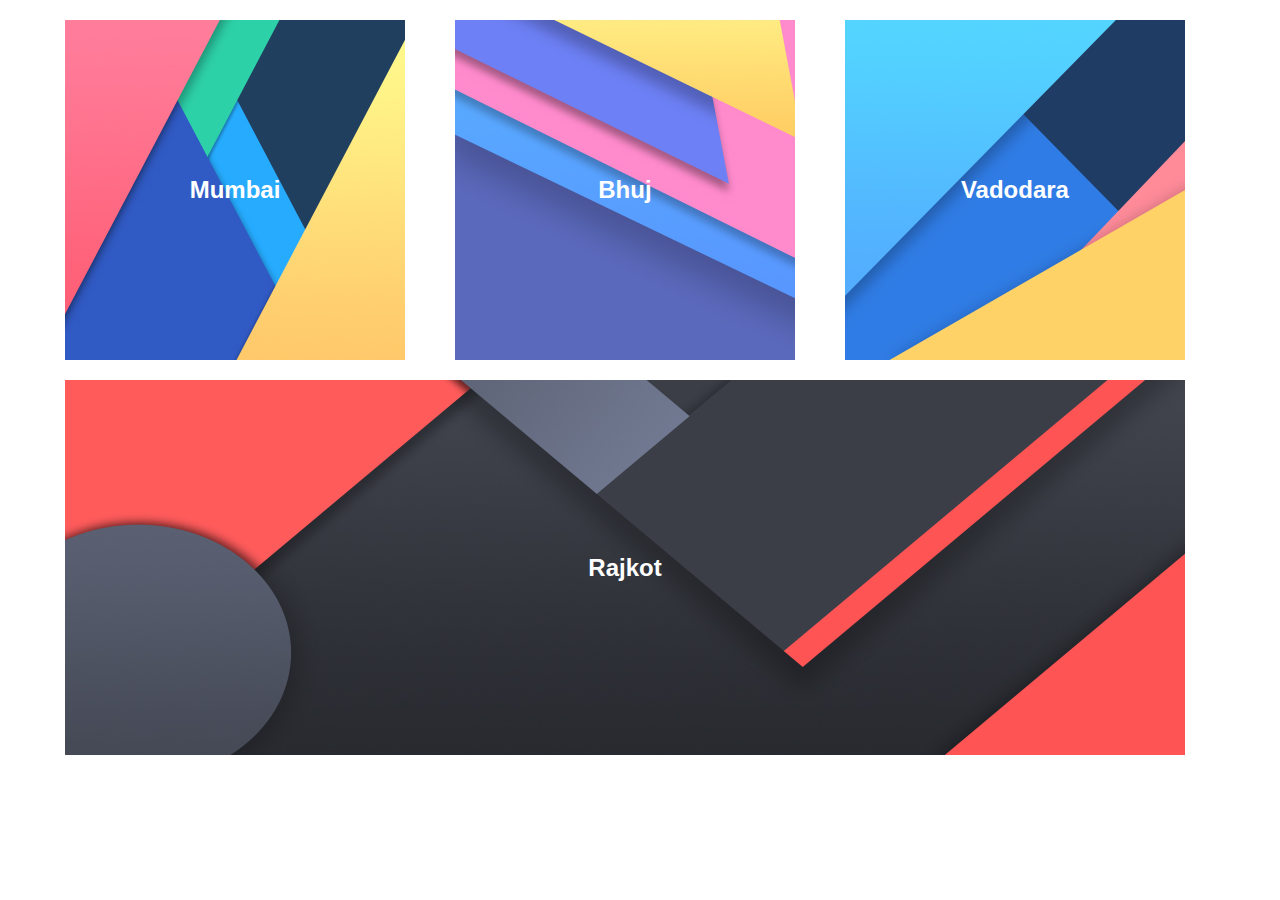
<file: index.html>
<!DOCTYPE html>
<html>
<head>
	<meta charset="utf-8">
	<title>Happiness Workshop</title>
	<meta name="author" content="happinessworkshop.net">
	<meta name="viewport" content="width=device-width, initial-scale=1, maximum-scale=1">
  	<link rel="stylesheet" href="css/zerogrid.css">
	<link rel="stylesheet" href="css/style.css">
	<link rel="stylesheet" href="css/lightbox.css">

    <link href="font-awesome/css/font-awesome.min.css" rel="stylesheet" type="text/css">
	
	
	<link rel="stylesheet" href="css/menu.css">
	<script src="js/jquery1111.min.js" type="text/javascript"></script>
	<script src="js/script.js"></script>	
</head>

<body>
<div class="wrap-body">
<section id="container">
	<div class="wrap-container">
		<section class="content-box box-1">
			<div class="zerogrid">
				<div class="wrap-box">
					<div class="row">
						<div class="col-1-3">
							<div class="wrap-col">
								<div class="item-container">
									<div class="title">
										<h2>Mumbai</h2>
									</div>
									<div class="item-caption yellow">
										<a href="./Mumbai">
											<div class="item-caption-inner">
												<div class="item-caption-inner1">
													<span>Happiness Workshop at Mumbai.</span>
												</div>
											</div>
										</a>
									</div>
									<img  src="images/2.jpg" alt=""/>
								</div>
								</div></div>

						<div class="col-1-3">
							<div class="wrap-col">
								<div class="item-container">
									<div class="title">
										<h2>Bhuj</h2>
									</div>
									<div class="item-caption orange">
										<a href="./Bhuj">
											<div class="item-caption-inner">
												<div class="item-caption-inner1">
													<span>Happiness Workshop at Bhuj.</span>
												</div>
											</div>
										</a>
									</div>
									<img  src="images/3.jpg" alt=""/>
								</div>



							</div>
						</div>


												<div class="col-1-3">
							<div class="wrap-col">
								<div class="item-container">
									<div class="title">
										<h2>Vadodara</h2>
									</div>
									<div class="item-caption blue">
										<a href="./Vadodara">
											<div class="item-caption-inner">
												<div class="item-caption-inner1">
													<span>Happiness Workshop at Vadodara.</span>
												</div>
											</div>
										</a>
									</div>
									<img  src="images/6.jpg" alt=""/>
								</div>
							</div>
						</div>

					</div>


					<div class="row">


<div class="col-3-3">
							<div class="wrap-col">
								<div class="item-container">
									<div class="title">
										<h2>Rajkot</h2>
									</div>
									<div class="item-caption blue">
										<a href="./Rajkot">
											<div class="item-caption-inner">
												<div class="item-caption-inner1">
													<span>Happiness Workshop at Rajkot.</span>
												</div>
											</div>
										</a>
									</div>
									<img  src="images/5.jpg" alt=""/>
								</div>
							</div>
						</div>












				<!--<div class="col-2-3">
							<div class="wrap-col">
								<div class="item-container">
									<div class="title">
										<h2>Marketing Research Solutions</h2>
									</div>
									<div class="item-caption purple">
										<a href="#">
											<div class="item-caption-inner">
												<div class="item-caption-inner1">
													<span>Driving competitive advantage through leaders: that is the common denominator across everything we do. Our service is grounded in rigorous research and proven through decades of practical experience. Each is continually adapted to keep pace with the realities of a turbulent, changing world. To meet your needs with precision, our consultants work in global practices defined by industries and organizational functions in which they have significant prior executive-level experience. We stay on the leading edge of what matters most in your world, and maintain close personal connections with the best talent in your field.</span>
												</div>
											</div>
										</a>
									</div>
									<img  src="images/5.jpg" alt=""/>
								</div>
							</div>
						</div>-->

					</div>
				</div>
			</div>
		</section>
</body></html>
</file>
<file: css/zerogrid.css>
/*
Zerotheme.com | Free Html5 Responsive Templates
Zerogrid - A Single Grid System for Responsive Design
Author: Kimmy
Version : 3.0
Author URI: http://www.zerotheme.com/
*/
/* -------------------------------------------- */
/* ------------------Grid System--------------- */ 
.zerogrid{ width: 1200px; position: relative; margin: 0 auto; padding: 0px;}
.zerogrid:after { content: "\0020"; display: block; height: 0; clear: both; visibility: hidden; }

.zerogrid .f-right{float: right!important;}
.zerogrid .f-left{float: left!important;}

.zerogrid .row{}
.zerogrid .row:before,.row:after { content: '\0020'; display: block; overflow: hidden; visibility: hidden; width: 0; height: 0; }
.zerogrid .row:after{clear: both; }
.zerogrid .row{zoom: 1;}

.zerogrid .wrap-col{margin:10px;}

.zerogrid .col-1-2, .zerogrid .col-1-3, .zerogrid .col-2-3, .zerogrid .col-1-4, .zerogrid .col-2-4, .zerogrid .col-3-4, .zerogrid .col-1-5, .zerogrid .col-2-5, .zerogrid .col-3-5, .zerogrid .col-4-5, .zerogrid .col-1-6, .zerogrid .col-2-6, .zerogrid .col-3-6, .zerogrid .col-4-6, .zerogrid .col-5-6{float:left; display: inline-block;}

.zerogrid .col-full{width:100%;}

.zerogrid .col-1-2,.zerogrid .col-1-2-fixed{width:50%;}
.zerogrid .offset-1-2{margin-left: 50%;}

.zerogrid .col-1-3,.zerogrid .col-1-3-fixed{width:33.33%;}
.zerogrid .col-2-3,.zerogrid .col-2-3-fixed{width:66.66%;}
.zerogrid .offset-1-3{margin-left: 33.33%;}
.zerogrid .offset-2-3{margin-left: 66.66%;}

.zerogrid .col-1-4,.zerogrid .col-1-4-fixed{width:25%;}
.zerogrid .col-2-4,.zerogrid .col-2-4-fixed{width:50%;}
.zerogrid .col-3-4,.zerogrid .col-3-4-fixed{width:75%;}
.zerogrid .offset-1-4{margin-left: 25%;}
.zerogrid .offset-2-4{margin-left: 50%;}
.zerogrid .offset-3-4{margin-left: 75%;}

.zerogrid .col-1-5,.zerogrid .col-1-5-fixed{width:20%;}
.zerogrid .col-2-5,.zerogrid .col-2-5-fixed{width:40%;}
.zerogrid .col-3-5,.zerogrid .col-3-5-fixed{width:60%;}
.zerogrid .col-4-5,.zerogrid .col-4-5-fixed{width:80%;}
.zerogrid .offset-1-5{margin-left: 20%;}
.zerogrid .offset-2-5{margin-left: 40%;}
.zerogrid .offset-3-5{margin-left: 60%;}
.zerogrid .offset-4-5{margin-left: 80%;}

.zerogrid .col-1-6,.zerogrid .col-1-6-fixed{width:16.66%;}
.zerogrid .col-2-6,.zerogrid .col-2-6-fixed{width:33.33%;}
.zerogrid .col-3-6,.zerogrid .col-3-6-fixed{width:50%;}
.zerogrid .col-4-6,.zerogrid .col-4-6-fixed{width:66.66%;}
.zerogrid .col-5-6,.zerogrid .col-5-6-fixed{width:83.33%;}
.zerogrid .offset-1-6{margin-left: 16.66%;}
.zerogrid .offset-2-6{margin-left: 33.33%;}
.zerogrid .offset-3-6{margin-left: 50%;}
.zerogrid .offset-4-6{margin-left: 66.66%;}
.zerogrid .offset-5-6{margin-left: 83.33%;}

@media only screen and (min-width: 960px) and (max-width: 1199px) {
	.zerogrid{width:960px;}
}

@media only screen and (min-width: 768px) and (max-width: 959px) {
	.zerogrid{width:768px;}
}

@media only screen and (max-width: 767px) {
	.zerogrid, .zerogrid .col-1-2, .zerogrid .col-1-3, .zerogrid .col-2-3, .zerogrid .col-1-4, .zerogrid .col-2-4, .zerogrid .col-3-4, .zerogrid .col-1-5, .zerogrid .col-2-5, .zerogrid .col-3-5, .zerogrid .col-4-5, .zerogrid .col-1-6, .zerogrid .col-2-6, .zerogrid .col-3-6, .zerogrid .col-4-6, .zerogrid .col-5-6{width:100%;}
	
	.zerogrid .offset-1-2, .zerogrid .offset-1-3, .zerogrid .offset-2-3, .zerogrid .offset-1-4, .zerogrid .offset-2-4, .zerogrid .offset-3-4, .zerogrid .offset-1-5, .zerogrid .offset-2-5, .zerogrid .offset-3-5, .zerogrid .offset-4-5, .zerogrid .offset-1-6, .zerogrid .offset-2-6, .zerogrid .offset-3-6, .zerogrid .offset-4-6, .zerogrid .offset-5-6{margin-left:0;}
}
</file>
<file: css/style.css>
/*
Zerotheme.com | Free Html5 Responsive Templates
Author URI: http://www.zerotheme.com/
*/

/* ---------------------------------------------------------------------------- */
/* ------------------------------------Reset----------------------------------- */
/* ---------------------------------------------------------------------------- */
a,abbr,acronym,address,applet,article,aside,audio,b,blockquote,big,body,center,canvas,caption,cite,code,command,datalist,dd,del,details,dfn,dl,div,dt,em,embed,fieldset,figcaption,figure,font,footer,form,h1,h2,h3,h4,h5,h6,header,hgroup,html,i,iframe,img,ins,kbd,keygen,label,legend,li,meter,nav,object,ol,output,p,pre,progress,q,s,samp,section,small,span,source,strike,strong,sub,sup,table,tbody,tfoot,thead,th,tr,tdvideo,tt,u,ul,var{background:transparent;border:0 none;font-size:100%;margin:0;padding:0;border:0;outline:0;vertical-align:top;}ol, ul {list-style:none;}blockquote, q {quotes:none;}table, table td {padding:0;border:none;border-collapse:collapse;}img {vertical-align:top;}embed {vertical-align:top;}
article, aside, audio, canvas, command, datalist, details, embed, figcaption, figure, footer, header, hgroup, keygen, meter, nav, output, progress, section, source, video {display:block;}
mark, rp, rt, ruby, summary, time {display:inline;}
input, textarea {border:0; padding:0; margin:0; outline: 0;}
iframe {border:0; margin:0; padding:0;}
input, textarea, select {margin:0; padding:0px;}


/* ---------------------------------------------------------------------------- */
/* ---------------------------------------------------------------------------- */
/* ---------------------------------------------------------------------------- */
* {
  -webkit-box-sizing: border-box;
     -moz-box-sizing: border-box;
          box-sizing: border-box;
}


/* ---------------------------------------------------------------------------- */
/* ---------------------------------------------------------------------------- */
/* ---------------------------------------------------------------------------- */

html { -webkit-text-size-adjust: none;}
.video embed,.video object,.video iframe { width: 100%;  height: auto;}
img{max-width:100%;	height: auto;width: auto\9; /* ie8 */}

a{color: #4C4C4C;text-decoration: none;}
a:hover {opacity: 0.9; text-decoration: none;}

h1, h2 	{font-size: 25px;line-height: 25px;color: #212121;}
h3, h4	{font-size: 20px;line-height: 20px;color: #212121;}
h5, h6	{font-size: 16px;line-height: 16px;color: #212121;}

p{margin: 10px 0;}

.t-center{text-align: center;}
.t-left{text-align: left;}
.t-right{text-align: right;}
.f-right{float: right;}
.f-left{float: left;}

.post{}
.post:after, .post:before, article:after, article:before, section:after, section:before{clear: both; content: '\0020'; display: block; visibility: hidden; width: 0; height: 0;}

.clear{content: "\0020"; display: block; height: 0; clear: both; visibility: hidden; }
.clearfix:after, .clearfix:before{clear: both; content: '\0020'; display: block; visibility: hidden; width: 0; height: 0;}

hr{border: 0;height: 3px;margin: 20px auto;}
hr.line-1{background: #fff;max-width: 30px;}
hr.line-2{background: #252525;max-width: 50px;height: 8px;}

/* ---------------------------------------------------------------------------- */
/* ------------------------------------Html-Body------------------------------- */
/* ---------------------------------------------------------------------------- */
html, body {width:100%; padding:0; margin:0;}
body {background: #fff;color: #c1c1c1;font: 14px/25px Arial, Helvetica, sans-serif;}
body .wrap-body{}

/* ---------------------------------------------------------------------------- */
/* -------------------------------------Header--------------------------------- */
/* ---------------------------------------------------------------------------- */
.logo{text-align: center;}
.logo img{margin-top: 50px;}

/* ---------------------------------------------------------------------------- */
/* -------------------------------------Container------------------------------ */
/* ---------------------------------------------------------------------------- */
#container {}
#container .wrap-container{}

/* ---content-box--- */
.content-box {}
.content-box .wrap-box {padding: 20px 15px; position: relative;}

.header {text-align: center; margin-bottom: 50px;color: #252525;}
.header h2{font-size: 55px;line-height: 1.2;margin-bottom: 10px;}
.header span{font-size: 40px;font-weight: bold;}


.content-box.box-1 {}
.content-box.box-1 .wrap-col{margin: 0 10px; }

.content-box.box-2 {text-align: center;}


.content-box.box-3 {}
.content-box.box-3 .title{text-align: center;font-size: 25px;font-weight: bold;}
.content-box.box-3 .title strong{font-size: 45px;}

.content-box.box-4{color: #212121;font-weight: bold;}
.content-box.box-4 .subcribe-form{text-align: right;background: #eee;padding: 35px ;}
.content-box.box-4 .subcribe-form form{text-align: left;}
.content-box.box-4  input[type="text"]{width: 500px;}


/* ---MainContent-Article--- */
#main-content{margin-top: 50px;}

article{margin-bottom: 30px;}
article:after, article:before{clear: both; content: '\0020'; display: block; visibility: hidden; width: 0; height: 0;}
article .art-header{}
article .art-content{margin: 30px 0 10px;}

.navigation{margin: 50px 0;text-align: center;}
.navigation ul li{display: inline-block;margin-right: 5px;}
.navigation ul li a{padding: 8px 16px;background-color: #2E8A7D;color: #fff;}
.navigation ul li a:hover,.navigation ul li a:focus,.navigation ul li.active a{background:#3582A6;}

/* ---------------------------------------------------------------------------- */
/* -------------------------------------Footer--------------------------------- */
/* ---------------------------------------------------------------------------- */
footer{margin: 30px 0;font-weight: bold;}
footer .wrap-footer{}
footer .phone{font-size: 22px;}
ul.social-buttons li{list-style: none;display: inline-block;}
ul.social-buttons li a{color: #c1c1c1; font-size: 30px;margin-right: 15px;}
ul.social-buttons li a:hover{color: #212121;}


.bottom-bar{}
.bottom-bar .wrap-bottom{}


/* ---------------------------------------------------------------------------- */
/* -------------------------------------Button--------------------------------- */
/* ---------------------------------------------------------------------------- */
a.button{
	cursor: pointer;
	font-family: Arial, Helvetica, sans-serif;
	font-size: 16px;
	border:1px solid #ffffff; 
	display: inline-block;
	text-decoration: none;
	background: #303030;
	margin: 10px;
	padding: 10px 25px;
	text-transform: uppercase;
	color: #fff;
	-webkit-border-radius: 4px;
	-moz-border-radius: 4px;
	-khtml-border-radius: 4px;
	border-radius: 4px;
	font-weight: bold;
}
a.button:hover{opacity: 0.9;}

a.button.bt1 {background: #ffffff;color: #000000;border:1px solid #000000;}
a.button.bt2 {background: #0000ff;color: #ffffff;}

/* ---------------------------------------------------------------------------- */
/* -------------------------------------Contact-------------------------------- */
/* ---------------------------------------------------------------------------- */
.contact{text-align: center;}
.contact h3{font-size: 45px;line-height: 1.5;margin: 25px 0;}
.contact h4{margin: 10px 0 15px;}
.contact i.fa{font-size: 65px;color: #333;}
#contact_form {padding:10px 25px 25px;}

#ff label {cursor:pointer;margin:5px 0;display:block;font-weight:bold;}

#ff input {display:block;width:100%;background-color:#ECECEC; color:#000;	padding:15px;margin: 5px 0 0px 0;}

textarea {display:block;width:100%;height:250px;background-color: #ECECEC; color:#000;padding:10px;margin: 5px 0 25px 0;}

#ff .sendButton {cursor:pointer;background-color:#303030;-webkit-border-radius:3px;-moz-border-radius:3px;border-radius:3px;width:35%;color:#ffffff;}
#ff .sendButton:hover {opacity: 0.8;}

/* ---------------------------------------------------------------------------- */
/* ------------------------------------Subcribe-------------------------------- */
/* ---------------------------------------------------------------------------- */
#subcribe {margin: 10px;}

#subcribe input[type="text"] {
    background:#fff;
    color: #867B6E;
    width: 60%;
    padding: 16px;
	margin: 0 10px 10px 0;
    }

#subcribe input[type="submit"]{
	background: #303030;
	padding: 16px;
	color: #ffffff;
	cursor: pointer;
	width: 110px;
	outline: none;
	}
	
/* ---------------------------------------------------------------------------- */
/* -------------------------------Item-Effect---------------------------------- */
/* ---------------------------------------------------------------------------- */	
.item-container {
	position: relative;
	overflow: hidden;
	display: inline-block;
	text-align: center;
	background-color: #fff;
	vertical-align: top;
	margin-bottom: 20px;
	box-sizing: border-box;
	-moz-box-sizing: border-box;
	-webkit-box-sizing: border-box;
}
.item-container img {
	display: block;
	width: 100%;
	height: auto;
}
.item-container .title{
	position:absolute;left:0;top:50%;right:0;padding:0 10px;-webkit-transition:0.3s ease;transition:0.3s ease;-ms-transform:translate(0, -50%);-webkit-transform:translate(0, -50%);transform:translate(0, -50%)
}
.item-container .title h2{
	color:#fff;padding:0;font-size:24px;line-height:30px
}
.item-container .item-caption {
	position: absolute;
	top: 0;
	right: 0;
	bottom: 0;
	left: 0;
	z-index: 10;
	background: none;
	width: 100%;
	height: 100%;
	padding: 35px 30px;
	position: absolute;
	-ms-transform:scale(2);-webkit-transform:scale(2);transform:scale(2);
	-webkit-transition:0.3s ease;transition:0.3s ease;
}
.item-caption:hover{opacity: 0.9;}


.item-caption:before {border-bottom: none;border-top: none;left: 2em;right: 2em;}
.item-caption:after {border-left: none;border-right: none;bottom: 2em;top: 2em;}
.item-caption:hover:after,
.item-caption:hover:before {-webkit-transform: scale(1);-ms-transform: scale(1);transform: scale(1);opacity: 1;}

.item-caption-inner {
	display: table;
	width: 100%;
	height: 100%;
}
.item-caption-inner1 {
	overflow: auto;
    padding: 15px;
	display: table-cell;
	width: 100%;
	height: 100%;
	vertical-align: middle;
}
.item-container .item-caption h4, .item-container .item-caption span{
	display: block;
	text-align: center;
	color: #fff;
	display: none;
}
.item-container .item-caption h4{
	font-size: 18px;
	letter-spacing: 2px;
	margin-bottom : 0;
}
.item-container .item-caption span{
	font-size: 14px;
	font-weight: 500;
}
.item-container:hover .item-caption{
	-ms-transform:scale(1);-webkit-transform:scale(1);transform:scale(1);opacity:1
}
.item-container:hover .item-caption.green{
	background: #2E8A7D;
}
.item-container:hover .item-caption.yellow{
	background:#F3D05D;
}
.item-container:hover .item-caption.orange{
	background:#DC9E54;
}
.item-container:hover .item-caption.purple{
	background:#835173;
}
.item-container:hover .item-caption.blue{
	background:#3582A6;
}
.item-container:hover .item-caption.black{
	background:#252525;
}
.item-container:hover .item-caption h4, .item-container:hover .item-caption span{
	display: block;
}
.item-container:hover .title{
	-ms-transform:translate(0, -100%);-webkit-transform:translate(0, -100%);transform:translate(0, -100%);opacity:0
}

/* ---------------------------------------------------------------------------- */
/* --------------------------------Google-Map---------------------------------- */
/* ---------------------------------------------------------------------------- */
.maps iframe{
    pointer-events: none;
}
</file>
<file: css/menu.css>
@import url(http://fonts.googleapis.com/css?family=PT+Sans:400,700);
#cssmenu {
  background: transparent;
  margin: 30px 0 0;
  width: auto;
  padding: 0;
  line-height: 1;
  display: block;
  position: relative;
  font-family: 'PT Sans', sans-serif;
  z-index: 9999;
  padding: 7px;
}
#cssmenu ul {
  list-style: none;
  margin: 0;
  padding: 0;
  display: block;
}
#cssmenu ul:after,
#cssmenu:after {
  content: " ";
  display: block;
  font-size: 0;
  height: 0;
  clear: both;
  visibility: hidden;
}
#cssmenu ul li {
  margin: 0 10px;
  padding: 0;
  display: block;
  position: relative;
}
#cssmenu ul li a {
  text-decoration: none;
  display: block;
  margin: 0;
  -webkit-transition: color .2s ease;
  -moz-transition: color .2s ease;
  -ms-transition: color .2s ease;
  -o-transition: color .2s ease;
  transition: color .2s ease;
  -webkit-box-sizing: border-box;
  -moz-box-sizing: border-box;
  box-sizing: border-box;
}
#cssmenu ul li ul {
  position: absolute;
  left: -9999px;
  top: auto;
}
#cssmenu ul li ul li {
  max-height: 0;
  margin: 0;
  position: absolute;
  -webkit-transition: max-height 0.4s ease-out;
  -moz-transition: max-height 0.4s ease-out;
  -ms-transition: max-height 0.4s ease-out;
  -o-transition: max-height 0.4s ease-out;
  transition: max-height 0.4s ease-out;
  background: #ffffff;
}
#cssmenu ul li ul li.has-sub:after {
  display: block;
  position: absolute;
  content: "";
  height: 10px;
  width: 10px;
  border-radius: 5px;
  background: #000000;
  z-index: 1;
  top: 13px;
  right: 15px;
}
#cssmenu.align-right ul li ul li.has-sub:after {
  right: auto;
  left: 15px;
}
#cssmenu ul li ul li.has-sub:before {
  display: block;
  position: absolute;
  content: "";
  height: 0;
  width: 0;
  border: 3px solid transparent;
  border-left-color: #ffffff;
  z-index: 2;
  top: 15px;
  right: 15px;
}
#cssmenu.align-right ul li ul li.has-sub:before {
  right: auto;
  left: 15px;
  border-left-color: transparent;
  border-right-color: #ffffff;
}
#cssmenu ul li ul li a {
  font-size: 14px;
  font-weight: 400;
  text-transform: none;
  color: #000000;
  letter-spacing: 0;
  display: block;
  width: 170px;
  padding: 11px 10px 11px 20px;
}
#cssmenu ul li ul li:hover > a,
#cssmenu ul li ul li.active > a {
  color: #000;
}
#cssmenu ul li ul li:hover:after,
#cssmenu ul li ul li.active:after {
  background: #000;
}
#cssmenu ul li ul li:hover > ul {
  left: 100%;
  top: 0;
}
#cssmenu ul li ul li:hover > ul > li {
  max-height: 72px;
  position: relative;
}
#cssmenu > ul > li {
  float: left;
}
#cssmenu.align-center > ul > li {
  float: none;
  display: inline-block;
}
#cssmenu.align-center > ul {
  text-align: center;
}
#cssmenu.align-center ul ul {
  text-align: left;
}
#cssmenu.align-right > ul {
  float: right;
}
#cssmenu.align-right > ul > li:hover > ul {
  left: auto;
  right: 0;
}
#cssmenu.align-right ul ul li:hover > ul {
  right: 100%;
  left: auto;
}
#cssmenu.align-right ul ul li a {
  text-align: right;
}
#cssmenu > ul > li:after {
  content: "";
  display: block;
  position: absolute;
  width: 100%;
  height: 0;
  top: 0;
  z-index: 0;
  background: #212121;
  -webkit-transition: height .2s;
  -moz-transition: height .2s;
  -ms-transition: height .2s;
  -o-transition: height .2s;
  transition: height .2s;
}
#cssmenu > ul > li.has-sub > a {
  padding-right: 40px;
}
#cssmenu > ul > li.has-sub > a:after {
  display: block;
  content: "";
  background: #ffffff;
  height: 12px;
  width: 12px;
  position: absolute;
  border-radius: 13px;
  right: 14px;
  top: 16px;
}
#cssmenu > ul > li.has-sub > a:before {
  display: block;
  content: "";
  border: 4px solid transparent;
  border-top-color: #333;
  z-index: 2;
  height: 0;
  width: 0;
  position: absolute;
  right: 16px;
  top: 21px;
}
#cssmenu > ul > li > a {
  color: #333;
  padding: 15px 20px;
  font-weight: 700;
  letter-spacing: 1px;
  text-transform: uppercase;
  font-size: 14px;
  z-index: 2;
  position: relative;
}
#cssmenu > ul > li:hover:after,
#cssmenu > ul > li.active:after {
  height: 100%;
}
#cssmenu > ul > li:hover > a,
#cssmenu > ul > li.active > a {
  color: #fff;
}
#cssmenu > ul > li:hover > a:after,
#cssmenu > ul > li.active > a:after {
  background: #000000;
}
#cssmenu > ul > li:hover > a:before,
#cssmenu > ul > li.active > a:before {
  border-top-color: #ffffff;
}
#cssmenu > ul > li:hover > ul {
  left: 0;
}
#cssmenu > ul > li:hover > ul > li {
  max-height: 72px;
  position: relative;
  background: #212121;
}
#cssmenu > ul > li > ul > li:hover > ul > li{ background: #212121;}
#cssmenu > ul > li:hover > ul > li a{
	 color: #fff;
}
#cssmenu #menu-button {
  display: none;
}
#cssmenu > ul > li > a {
  display: block;
}
#cssmenu > ul > li {
  width: auto;
}
#cssmenu > ul > li > ul {
  width: 170px;
  display: block;
}
#cssmenu > ul > li > ul > li {
  width: 170px;
  display: block;
}
@media all and (max-width: 800px), only screen and (-webkit-min-device-pixel-ratio: 2) and (max-width: 1024px), only screen and (min--moz-device-pixel-ratio: 2) and (max-width: 1024px), only screen and (-o-min-device-pixel-ratio: 2/1) and (max-width: 1024px), only screen and (min-device-pixel-ratio: 2) and (max-width: 1024px), only screen and (min-resolution: 192dpi) and (max-width: 1024px), only screen and (min-resolution: 2dppx) and (max-width: 1024px) {
	#cssmenu{background: #212121;}
  #cssmenu > ul {
    max-height: 0;
    overflow: hidden;
    -webkit-transition: max-height 0.35s ease-out;
    -moz-transition: max-height 0.35s ease-out;
    -ms-transition: max-height 0.35s ease-out;
    -o-transition: max-height 0.35s ease-out;
    transition: max-height 0.35s ease-out;
  }
  #cssmenu > ul > li > ul {
    width: 100%;
    display: block;
  }
  #cssmenu.align-right ul li a {
    text-align: left;
  }
  #cssmenu > ul > li > ul > li {
    width: 100%;
    display: block;
  }
  #cssmenu.align-right ul ul li a {
    text-align: left;
  }
  #cssmenu > ul > li > ul > li > a {
    width: 100%;
    display: block;
  }
  #cssmenu ul li ul li a {
    width: 100%;
  }
  #cssmenu.align-center > ul {
    text-align: left;
  }
  #cssmenu.align-center > ul > li {
    display: block;
  }
  #cssmenu > ul.open {
    max-height: 1000px;
    border-top: 1px solid rgba(110, 110, 110, 0.25);
  }
  #cssmenu ul {
    width: 100%;
  }
  #cssmenu ul > li {
    float: none;
    width: 100%;
  }
  #cssmenu ul li a {
    -webkit-box-sizing: border-box;
    -moz-box-sizing: border-box;
    box-sizing: border-box;
    width: 100%;
    padding: 12px 20px;
  }
  #cssmenu ul > li:after {
    display: none;
  }
  #cssmenu ul li.has-sub > a:after,
  #cssmenu ul li.has-sub > a:before,
  #cssmenu ul li ul li.has-sub:after,
  #cssmenu ul li ul li.has-sub:before {
    display: none;
  }
  #cssmenu ul li ul,
  #cssmenu ul li ul li ul,
  #cssmenu ul li ul li:hover > ul,
  #cssmenu.align-right ul li ul,
  #cssmenu.align-right ul li ul li ul,
  #cssmenu.align-right ul li ul li:hover > ul {
    left: 0;
    position: relative;
    right: auto;
  }
  #cssmenu ul li ul li,
  #cssmenu ul li:hover > ul > li {
    max-height: 999px;
    position: relative;
    background: none;
  }
  #cssmenu ul li ul li a {
    padding: 8px 20px 8px 35px;
    color: #ffffff;
  }
  #cssmenu ul li ul ul li a {
    padding: 8px 20px 8px 50px;
  }
  #cssmenu ul li ul li:hover > a {
    color: #000000;
  }
  #cssmenu #menu-button {
    display: block;
    -webkit-box-sizing: border-box;
    -moz-box-sizing: border-box;
    box-sizing: border-box;
    width: 100%;
    padding: 15px 20px;
    text-transform: uppercase;
    font-weight: 700;
    font-size: 14px;
    letter-spacing: 1px;
    color: #ffffff;
    cursor: pointer;
  }
  #cssmenu #menu-button:after {
    display: block;
    content: '';
    position: absolute;
    height: 3px;
    width: 22px;
    border-top: 2px solid #ffffff;
    border-bottom: 2px solid #ffffff;
    right: 20px;
    top: 16px;
  }
  #cssmenu #menu-button:before {
    display: block;
    content: '';
    position: absolute;
    height: 3px;
    width: 22px;
    border-top: 2px solid #ffffff;
    right: 20px;
    top: 26px;
  }
  #cssmenu ul li a{color: #fff;}
  #cssmenu ul li ul li:hover > a,
#cssmenu ul li ul li.active > a {
  color: #fff;
}
#cssmenu ul li ul li:hover:after,
#cssmenu ul li ul li.active:after {
  background: #fff;
}
}
</file>
